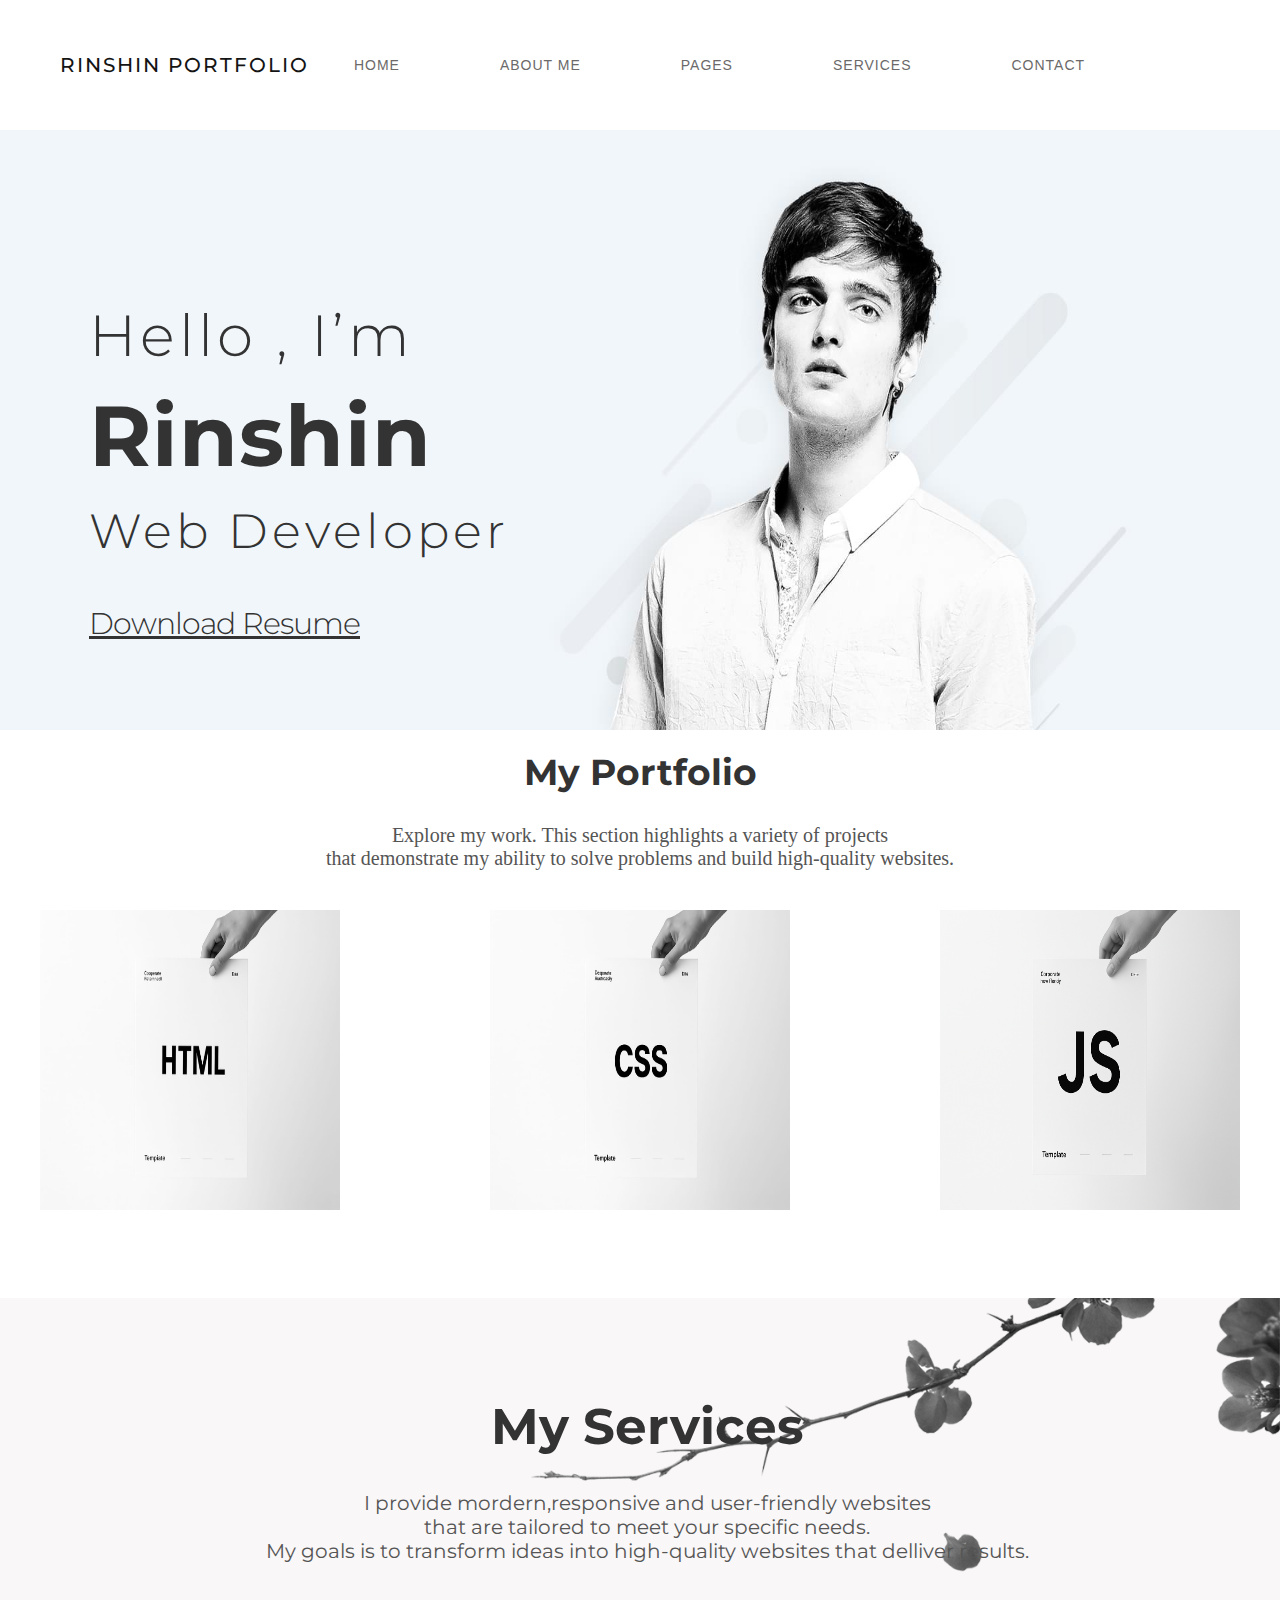
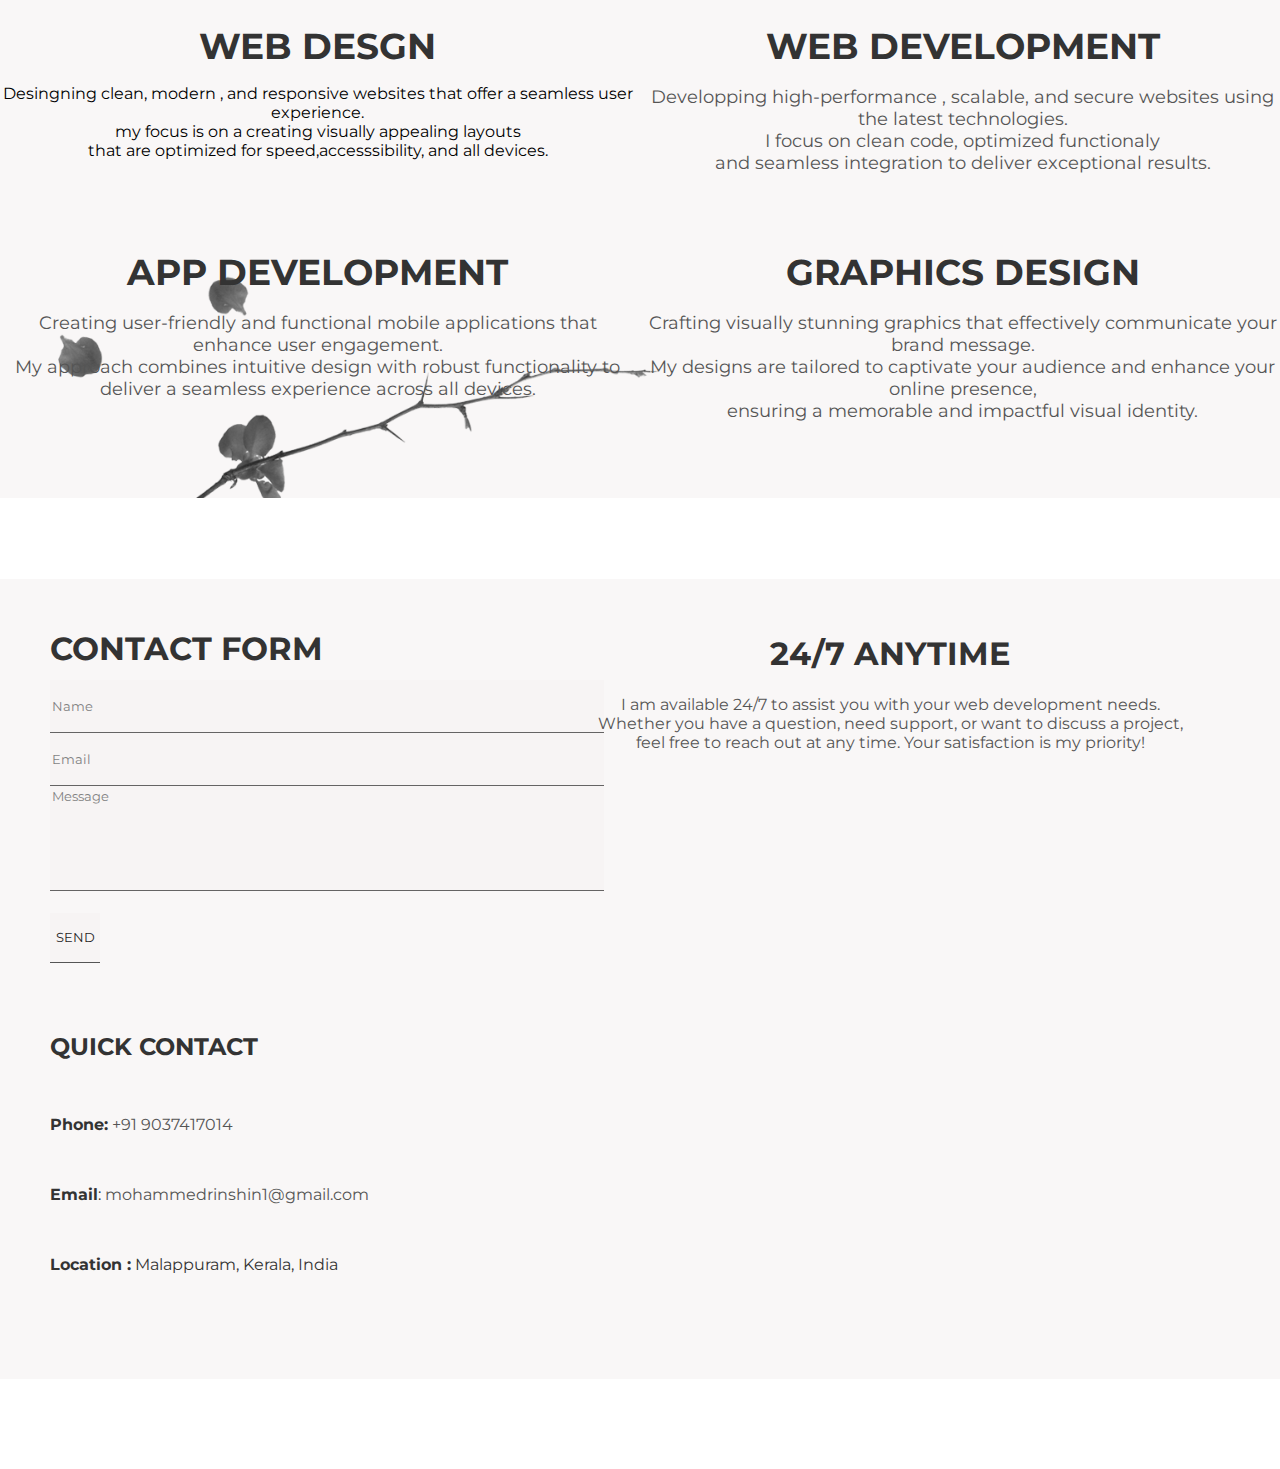
<file: index.html>
<!DOCTYPE html>
<html lang="en">
<head>
    <meta charset="UTF-8">
    <meta name="viewport" content="width=device-width, initial-scale=1.0">
    <title>Mohammed Rinshin — Web Developer</title>
    <link rel="stylesheet" href="style.css">
    <link rel="icon" href="icon.png" type="image/x-icon">
    <link href='https://cdn.boxicons.com/fonts/brands/boxicons-brands.min.css' rel='stylesheet'>
    <link href="https://fonts.googleapis.com/css2?family=Montserrat:wght@400;600&display=swap" rel="stylesheet">
  
</head>
<body>
    <nav class="navbar">
        <div class="container">
        <div id="leftSideName">
            <p>Rinshin Portfolio</p>
        </div>
        <div id="centerNames">
            <ul id="nav">
                <li><a href="index.html" target="_blank">HOME</a></li>
                <li><a href="about.html" target="_blank">ABOUT ME</a></li>
                <li><a href="">PAGES</a></li>
                <li><a href="services.html" target="_blank">SERVICES</a></li>
                <li><a href="contact.html" target="_blank">CONTACT</a></li>
            </ul>
        </div>
        <div id="rightSideLogo">
            <ul class="social-icons">
                <li><a href="#" style="color: #555;"><i class='bxl  bx-github'  ></i> </a></li>
                <li><a href="#" style="color: #555;"><i class='bxl  bx-facebook'  ></i> </a></li>
                <li><a href="#" style="color: #555;"><i class='bxl  bx-twitter'  ></i>  </a></li>
                <li><a href="#" style="color: #555;"><i class='bxl  bx-fiverr'  ></i> </a></li>

            </ul>
        </div>
    </div>
    </nav>
    <div>
        <img src="download.jpg" alt="Mohammed Rinshin" class="profile-image" style="width: 100%; height: 600px;">
        <div class="text">
           
        <p class="intro">
           Hello , I’m</p>
           <br>
       <h1 class="name">  Rinshin</h1>
        <br>
        <p class="role"> Web Developer
        </p>
        <p ><a href="/" class="resume"> Download Resume</a></p>
        
    </div>
    </div>
    <div class="portfolio-section">
       <h2 class="portfolio-title">
        My Portfolio
       </h2> 
       <p class="portfolio-description">
        Explore my work. This section highlights a variety of projects <br>that demonstrate my ability to solve problems and build high-quality websites.
       </p>
    </div>
    <div class="grid-img">
        <img src="html.jpg" alt="Html image" style="width: 400px; height: 300px;">
        
        <img src="css.jpg" alt="Css image" style="width: 400px; height: 300px;">
       
        
        <img src="js.png" alt="Js image" style="width: 400px; height: 300px;">
        

    </div>
    <br>

    <div class="Service">
        <img src="bg service.png" alt="Service image" class="service-image" style="width: 100%; height: 800px;">
    <h1 class="service-title">
        My Services
    </h1>
    <p  class="service-description">
       I provide mordern,responsive and user-friendly websites<br> that are tailored to meet your specific needs. <br> 
       My goals is to transform ideas into high-quality websites that delliver results.    
    </p>
    </div>
    <div class="services">
    <div class="WEB">
        <h1 class="web-title">
            WEB DESGN
        </h1>
        <p>
            Desingning clean, modern , and responsive websites that offer a seamless user experience. <br>
            my focus is on a creating visually appealing layouts <br> that are optimized for speed,accesssibility, and all devices. 
        </p>
    </div>
    <div class="DEV">
        <h1 class="dev-title">
            WEB DEVELOPMENT 
        </h1>
        <P class="dev-description">
            Developping high-performance , scalable, and secure websites using the latest technologies. <br>
            I focus on clean code, optimized functionaly <br> and seamless integration to deliver exceptional results.
        </P>
    </div>
        <div class="App">
            <h1 class="app-title">
                APP DEVELOPMENT
            </h1>
            <p class="app-description">
                Creating user-friendly and functional mobile applications that enhance user engagement. <br>
                My approach combines intuitive design with robust functionality to deliver a seamless experience across all devices.
            </p>
        </div>
        <div class="Graphics">
            <h1 class="graphics-title " >
                GRAPHICS DESIGN
            </h1>
            <p class="graphics-description">
                Crafting visually stunning graphics that effectively communicate your brand message. <br>
                My designs are tailored to captivate your audience and enhance your online presence, <br>
                ensuring a memorable and impactful visual identity.
            </p>

        </div>
    </div>
    <div class="contact">
   <div class="contact-section">
     <h1 class="contact-title">
        CONTACT FORM</h1>
<form action="https://api.web3forms.com/submit" method="POST">
    <input type="hidden" name="access_key" value="6125adcf-3bb6-419e-be3b-eadeb9770d52">

    <input type="text" name="name" placeholder="Name" required class="inputname" id="content-input">
    <br>
    <input type="email" name="email" placeholder="Email" required class="inputemail" id="content-input">
    <br>
    <textarea name="message" placeholder="Message" class="msg" required id="content-input"></textarea>
    <br><br>

    <button id="butn">SEND</button>
</form>



   </div>
    <div class="time">
         <h1 id="t-heading" style="color: #333;">24/7 ANYTIME</h1>
         <p id="t-content">
            I am available 24/7 to assist you with your web development needs. <br>
            Whether you have a question, need support, or want to discuss a project, <br>
            feel free to reach out at any time. Your satisfaction is my priority!
         </p>
    </div>
    <div class="quick">
        <h2 id="quickc">QUICK CONTACT</h2>
        <br>
        <p id="phonen">
            <b>Phone:</b> <a href="tel:+9037417014">+91 9037417014</a>
        </p>
        <br>
        <p id="email">
            <b>Email</b>: <a href="mailto:mohammedrinshin1@gmai.com">mohammedrinshin1@gmail.com</a>
        </p>
        <br>
        <p id="Location"> 
            <b>Location :</b> Malappuram, Kerala, India
        </p>
        <br>
    


    </div>
    </div>
   

    <script src="script.js"></script>
</body>
</html>
</file>
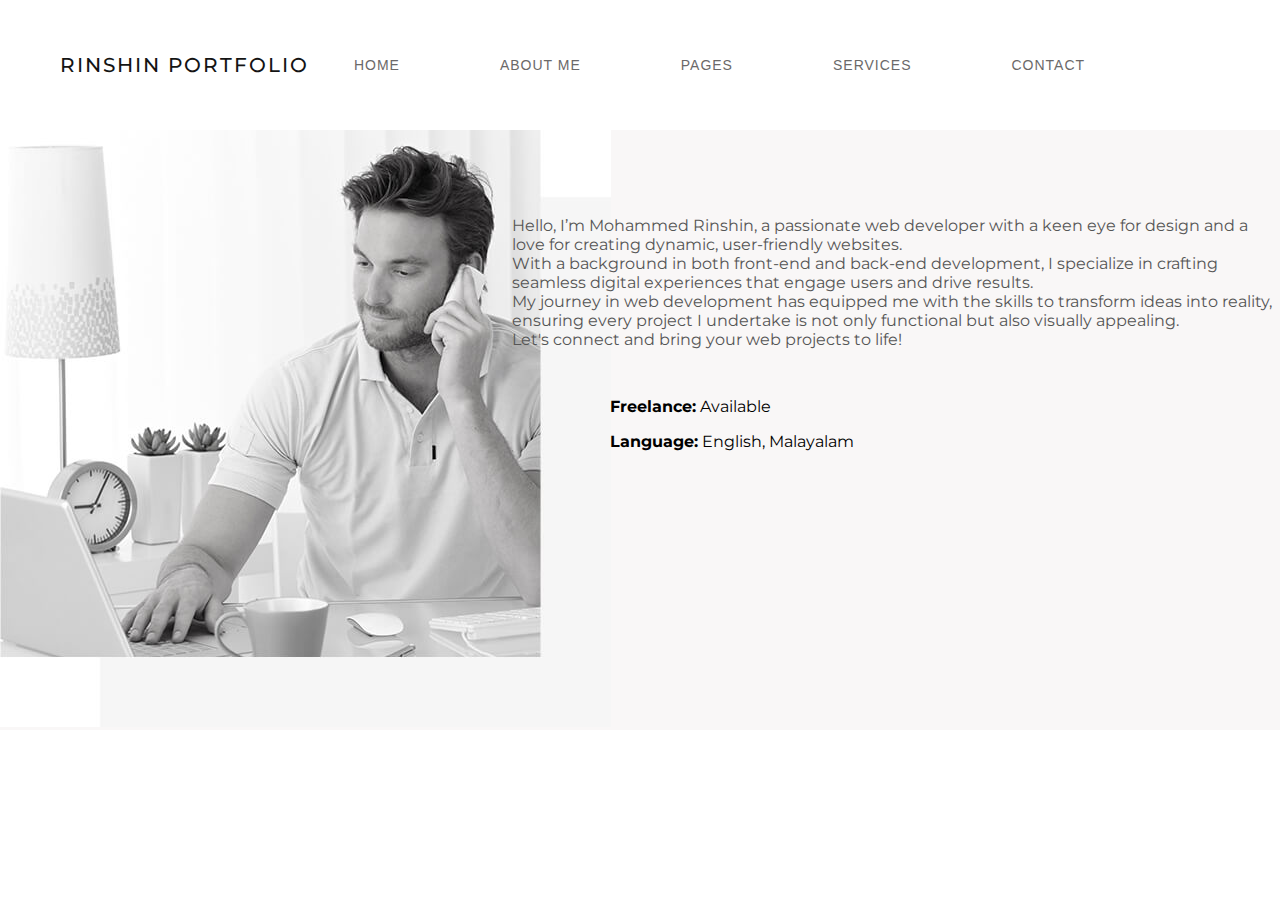
<file: about.html>
<!DOCTYPE html>
<html lang="en">
<head>
    <meta charset="UTF-8">
    <meta name="viewport" content="width=device-width, initial-scale=1.0">
    <title>Rinshin — About</title>
    <link rel="stylesheet" href="adstyle.css">
    <link rel="icon" href="icon.png" type="image/x-icon">
    <link href='https://cdn.boxicons.com/fonts/brands/boxicons-brands.min.css' rel='stylesheet'>
    <link href="https://fonts.googleapis.com/css2?family=Montserrat:wght@400;600&display=swap" rel="stylesheet">
</head>
<body>
     <nav class="navbar">
        <div class="container">
        <div id="leftSideName">
            <p>Rinshin Portfolio</p>
        </div>
        <div id="centerNames">
            <ul id="nav">
                <li><a href="index.html" target="_blank">HOME</a></li>
                <li><a href="about.html" target="_blank">ABOUT ME</a></li>
                <li><a href="">PAGES</a></li>
                <li><a href="services.html" target="_blank">SERVICES</a></li>
                <li><a href="contact.html" target="_blank">CONTACT</a></li>
            </ul>
        </div>
        <div id="rightSideLogo">
            <ul class="social-icons">
                <li><a href="#" style="color: #555;"><i class='bxl  bx-github'  ></i> </a></li>
                <li><a href="#" style="color: #555;"><i class='bxl  bx-facebook'  ></i> </a></li>
                <li><a href="#" style="color: #555;"><i class='bxl  bx-twitter'  ></i>  </a></li>
                <li><a href="#" style="color: #555;"><i class='bxl  bx-fiverr'  ></i> </a></li>

            </ul>
        </div>
    </div>
    </nav>
    <div class="body">
       <img src="about.jpg" alt="About Me" class="about-img">
       <p class="about-text">
        Hello, I’m Mohammed Rinshin, a passionate web developer with a keen eye for design and a love for creating dynamic, user-friendly websites.<br> With a background in both front-end and back-end development, I specialize in crafting seamless digital experiences that engage users and drive results.<br> My journey in web development has equipped me with the skills to transform ideas into reality, ensuring every project I undertake is not only functional but also visually appealing.<br> Let's connect and bring your web projects to life!
       </p>
       <p class="about-details">
        <b>Freelance:</b> Available
       </p>
       <p class="about-details">
        <b>Language:</b> English, Malayalam 
       </p>
    </div>
</body>
</html>
</file>
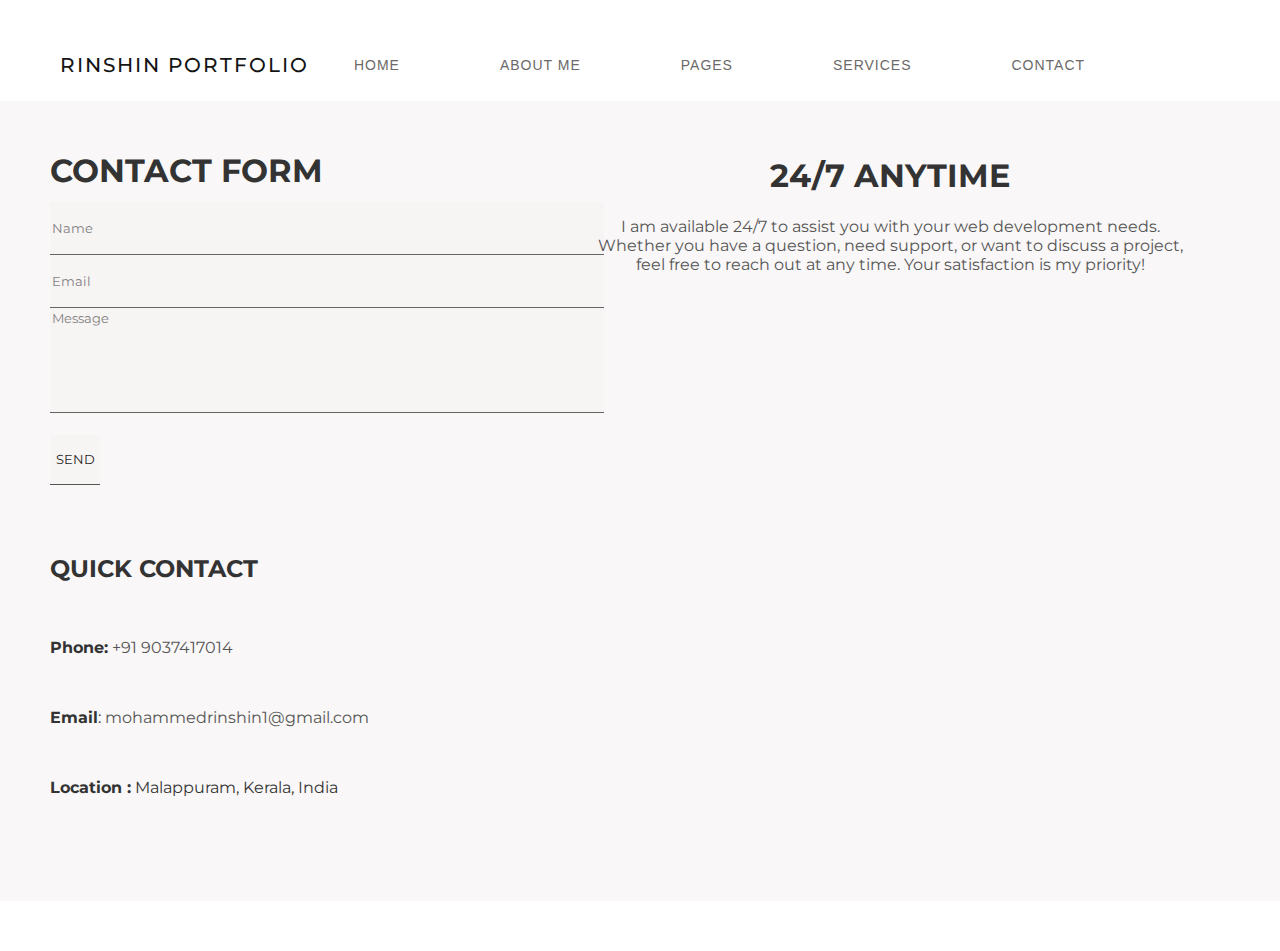
<file: contact.html>
<!DOCTYPE html>
<html lang="en">
<head>
    <meta charset="UTF-8">
    <meta name="viewport" content="width=device-width, initial-scale=1.0">
    <title>Rinshin — Contact</title>
    <link rel="icon" href="icon.png" type="image/x-icon">
    <link href='https://cdn.boxicons.com/fonts/brands/boxicons-brands.min.css' rel='stylesheet'>
    <link href="https://fonts.googleapis.com/css2?family=Montserrat:wght@400;600&display=swap" rel="stylesheet">
    <link rel="stylesheet" href="cos.css">
</head>
<body>
    <nav class="navbar">
        <div class="container">
        <div id="leftSideName">
            <p>Rinshin Portfolio</p>
        </div>
        <div id="centerNames">
            <ul id="nav">
                <li><a href="index.html" target="_blank">HOME</a></li>
                <li><a href="about.html" target="_blank">ABOUT ME</a></li>
                <li><a href="">PAGES</a></li>
                <li><a href="services.html" target="_blank">SERVICES</a></li>
                <li><a href="contact.html" target="_blank">CONTACT</a></li>
            </ul>
        </div>
        <div id="rightSideLogo">
            <ul class="social-icons">
                <li><a href="#" style="color: #555;"><i class='bxl  bx-github'  ></i> </a></li>
                <li><a href="#" style="color: #555;"><i class='bxl  bx-facebook'  ></i> </a></li>
                <li><a href="#" style="color: #555;"><i class='bxl  bx-twitter'  ></i>  </a></li>
                <li><a href="#" style="color: #555;"><i class='bxl  bx-fiverr'  ></i> </a></li>

            </ul>
        </div>
    </div>
    </nav>
        <div class="contact">
   <div class="contact-section">
     <h1 class="contact-title">
        CONTACT FORM</h1>
        <form action="https://api.web3forms.com/submit" method="POST">
    <input type="hidden" name="access_key" value="6125adcf-3bb6-419e-be3b-eadeb9770d52">

    <input type="text" name="name" placeholder="Name" required class="inputname" id="content-input">
    <br>
    <input type="email" name="email" placeholder="Email" required class="inputemail" id="content-input">
    <br>
    <textarea name="message" placeholder="Message" class="msg" required id="content-input"></textarea>
    <br><br>

    <button id="butn">SEND</button>
</form>

   </div>
    <div class="time">
         <h1 id="t-heading" style="color: #333;">24/7 ANYTIME</h1>
         <p id="t-content">
            I am available 24/7 to assist you with your web development needs. <br>
            Whether you have a question, need support, or want to discuss a project, <br>
            feel free to reach out at any time. Your satisfaction is my priority!
         </p>
    </div>
    <div class="quick">
        <h2 id="quickc">QUICK CONTACT</h2>
        <br>
        <p id="phonen">
            <b>Phone:</b> <a href="tel:+9037417014">+91 9037417014</a>
        </p>
        <br>
        <p id="email">
            <b>Email</b>: <a href="mailto:mohammedrinshin1@gmai.com">mohammedrinshin1@gmail.com</a>
        </p>
        <br>
        <p id="Location"> 
            <b>Location :</b> Malappuram, Kerala, India
        </p>
        <br>
    


    </div>
    </div>
</body>
</html>
</file>
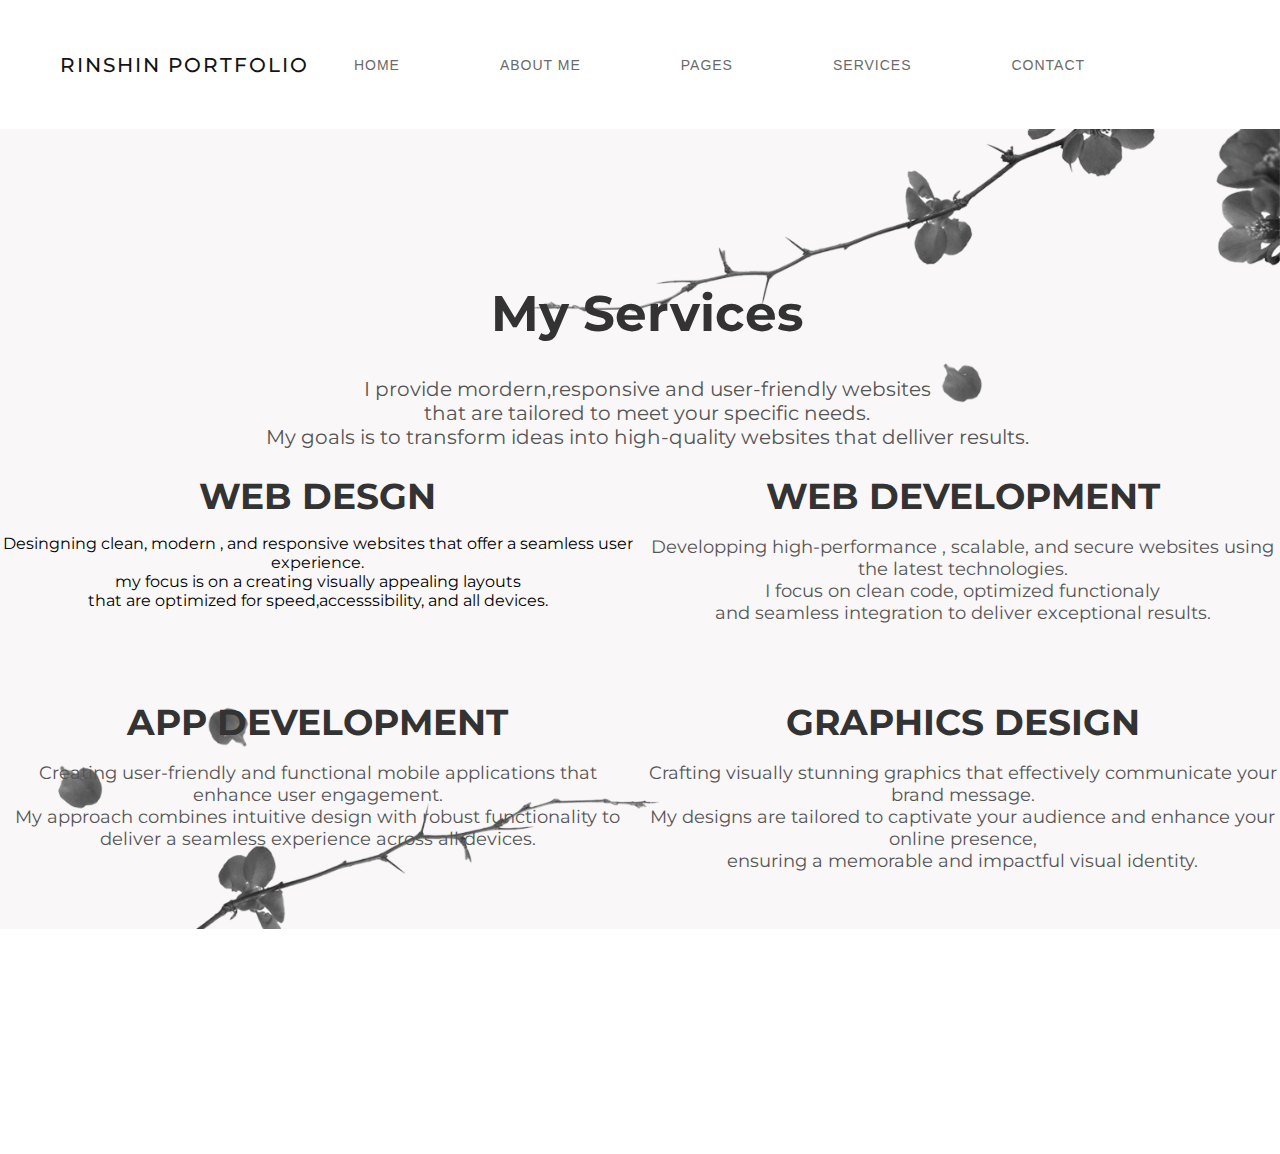
<file: services.html>
<!DOCTYPE html>
<html lang="en">
<head>
    <meta charset="UTF-8">
    <meta name="viewport" content="width=device-width, initial-scale=1.0">
    <title>Rinshin — Service</title>
    <link rel="icon" href="icon.png" type="image/x-icon">
    <link href='https://cdn.boxicons.com/fonts/brands/boxicons-brands.min.css' rel='stylesheet'>
    <link href="https://fonts.googleapis.com/css2?family=Montserrat:wght@400;600&display=swap" rel="stylesheet">
    <link rel="stylesheet" href="sv.css">
  
</head>
<body>
    <nav class="navbar">
        <div class="container">
        <div id="leftSideName">
            <p>Rinshin Portfolio</p>
        </div>
        <div id="centerNames">
            <ul id="nav">
                <li><a href="index.html"target="_blank">HOME</a></li>
                <li><a href="about.html" target="_blank">ABOUT ME</a></li>
                <li><a href="">PAGES</a></li>
                <li><a href="services.html" target="_blank">SERVICES</a></li>
                <li><a href="contact.html" target="_blank">CONTACT</a></li>
            </ul>
        </div>
        <div id="rightSideLogo">
            <ul class="social-icons">
                <li><a href="#" style="color: #555;"><i class='bxl  bx-github'  ></i> </a></li>
                <li><a href="#" style="color: #555;"><i class='bxl  bx-facebook'  ></i> </a></li>
                <li><a href="#" style="color: #555;"><i class='bxl  bx-twitter'  ></i>  </a></li>
                <li><a href="#" style="color: #555;"><i class='bxl  bx-fiverr'  ></i> </a></li>

            </ul>
        </div>
    </div>
    </nav>
    <div class="Service">
        <img src="bg service.png" alt="Service image" class="service-image" style="width: 100%; height: 800px;">
    <h1 class="service-title">
        My Services
    </h1>
    <p  class="service-description">
       I provide mordern,responsive and user-friendly websites<br> that are tailored to meet your specific needs. <br> 
       My goals is to transform ideas into high-quality websites that delliver results.    
    </p>
    </div>
    <div class="services">
    <div class="WEB">
        <h1 class="web-title">
            WEB DESGN
        </h1>
        <p>
            Desingning clean, modern , and responsive websites that offer a seamless user experience. <br>
            my focus is on a creating visually appealing layouts <br> that are optimized for speed,accesssibility, and all devices. 
        </p>
    </div>
    <div class="DEV">
        <h1 class="dev-title">
            WEB DEVELOPMENT 
        </h1>
        <P class="dev-description">
            Developping high-performance , scalable, and secure websites using the latest technologies. <br>
            I focus on clean code, optimized functionaly <br> and seamless integration to deliver exceptional results.
        </P>
    </div>
        <div class="App">
            <h1 class="app-title">
                APP DEVELOPMENT
            </h1>
            <p class="app-description">
                Creating user-friendly and functional mobile applications that enhance user engagement. <br>
                My approach combines intuitive design with robust functionality to deliver a seamless experience across all devices.
            </p>
        </div>
        <div class="Graphics">
            <h1 class="graphics-title " >
                GRAPHICS DESIGN
            </h1>
            <p class="graphics-description">
                Crafting visually stunning graphics that effectively communicate your brand message. <br>
                My designs are tailored to captivate your audience and enhance your online presence, <br>
                ensuring a memorable and impactful visual identity.
            </p>

        </div>
    </div>
</body>
</html>
</file>
<file: style.css>
body {
    margin: 0;
    padding: 0;
}

.container {
    
    display: flex;
    height: 130px;
    justify-content: space-between;
    align-items: center;
}

#leftSideName {
    display: flex;
    flex-direction: column;
    align-items: left;
    justify-content: center;
    margin-left: 60px;
    position: relative;
    cursor: pointer;
    font-family: 'Montserrat', sans-serif; 
    font-weight: 500; 
    font-size: 20px;
    text-transform: uppercase; 
    letter-spacing: 2px; 
    color: #141414; 
}


#nav {
    list-style: none;
    display: flex;
    justify-content: center;
    gap: 100px;
    color: #6b6969; 
}

#nav a {
    text-decoration: none;
    color: #6b6969; 
    font-family: Poppins, sans-serif;
    font-size: 14px;
    font-weight: 500;
    letter-spacing: 1px;
    display: block;
    line-height: 30px;
    cursor: pointer;
}

#nav a:hover  {
    color: #181717; 
}



.arrow {
    display: inline-block;
    margin-left: 7px;
    width: 5px;
    height: 5px;
    border-left: 1.5px solid #6b6969; 
    border-bottom: 1.5px solid #6b6969;
    margin-bottom: 3px;
    transform: rotate(-45deg);
    transition: transform 0.3s ease; 

#nav li:hover .arrow {
    border-left: 1.5px solid #000; 
    border-bottom: 1.5px solid #000;
}

.social-icons {
    list-style: none;
    display: flex;
    justify-content: right;
    gap: 10px;
    margin-right: 100px;
    position: relative;
    align-items: center;
    top: -50px;
    color: #555;
    cursor: pointer;
}

.social-icons a {
    text-decoration: none;
}
}
.navbar{
    width: 100%;
}
#rightSideLogo{
    display: flex;
    align-items: center;
    justify-content: center;
    margin-right: 60px;
   
}
.social-icons{
    display: flex;
    list-style: none;
    gap: 30px;
}
#centerNames:hover{
    color: black;
}
.social-icons a:hover  {
    color: #000; 
}
.navbar :hover{
    color: black;
}

.text{
    position: absolute;
    top:300px;
    margin-left:89px ;
    font-family: 'Montserrat', sans-serif;
    letter-spacing: 4px;
    font-display: swap;
   
}

.intro{
    font-size:clamp(58px, 2vw, 28px);
    font-weight: 300;
    margin: 0 0 6px;
    color: #333;
}
.name{
    font-weight: 700;
    font-size: clamp(85px, 4vw, 0px);
    line-height: 0.95;
    margin: 0 0 6px;
    color: #333;
    letter-spacing: 1px;

    
}
.role{
    font-weight: 300;
    font-size: clamp(48px, 3.2vw, 64px);
    margin: 0 0 24px;
    color: #333;
}
.resume{
    position: absolute;
    font-weight:300 ;
    font-size:clamp(5px, 3.9vw, 30px); 
    letter-spacing: -1px;
    color: #333;
    cursor: pointer;
   top: 305px;

}
.portfolio-title{
    text-align: center;
    font-size: 36px;
    font-weight: 700;
font-family: 'Montserrat', sans-serif;
    color: #333;
    margin-top: 20px;
}
.portfolio-description{
    text-align: center;
    font-size: 20px;
    color: #555;
    margin-top: 10px;
}
.grid-img{

    display: grid;
    grid-template-columns: 300px 300px 300px;
    padding: 20px;
    position: relative;
   left:0;
   right: 50px;
    cursor: pointer;
    column-gap: 150px;
    position: relative;
    justify-content: center;
}
.grid-img :hover{
    background-color: rgba(245, 222, 179, 0.801);
}
.service-image{
    position: relative;
    top: 50px;
    background-color: #eee6e653;

}
.service-title{
    font-family:'Montserrat', sans-serif;
    position: relative;
    color: #333;
    text-align: center;
    align-items: center;
    top: -685px;
    font-size: 50px;
    left:7px;

}
.service-description{
    position: relative;
    top: -685px;
    font-family:'Montserrat', sans-serif;
    color: #555;
    text-align: center;
    align-items: center;
    left: 7px;
    font-size: 20px;
}
.services{
    position: absolute;
    top: 1600px;
    display: grid;
    grid-template-columns: 1fr 1fr;
    grid-template-rows: 1fr 1fr;
    gap: 10px;
    text-align: center;
    font-family: 'Montserrat', sans-serif;


}
.dev-title ,.app-title, .graphics-title,.web-title {
    font-size: 36px;
    font-weight: 700;
    color: #333;
    margin-bottom: 10px;
}
.app-description, .dev-description, .graphics-description, .web-description {
    font-size: 18px;
    color: #555;
    margin-bottom: 20px;
}
.contact{
    background-color: #eee6e653;
    width: 100%;
    height: 800px;
    top: -90px;
    position: relative;
}
#content-input,input{
    font-family: 'Montserrat', sans-serif;
   outline: none;
    border-top: none;
    border-left: none;
    border-right:none ;
    border-bottom: 1px solid #555;

    color: #555;
    background-color: #eee6e624; 
    opacity: 0.9;
    width: 550px;
    transition: border-color 0.3s ease;
    position: relative;
    top: 40px;
    left:50px ;
overflow:scroll;

    
}
.content-input .send-btn:hover::after{
    width: 80px;
} 
.msg{
 height: 100px;
}
.inputname,.inputemail{
    height: 50px;

}
#content-input input:focus{
    border-bottom: 2px solid #ff6600;
}
.contact-title{
    font-family: 'Montserrat', sans-serif;
    color: #333;
    position: relative;
    left: 50px;
    top :50px;
}
#butn{
   position: relative;
   top: 40px;
   left: 50px;
   border: none;
   border-bottom: 1px solid #555;
   color: #272626;
   background-color:  #eee6e624;
   height: 50px;
   width: 50px;
   cursor: pointer;
   font-family: 'Montserrat', sans-serif;
    
}
#butn:hover:hover{
   background-color:  #eee6e628;
    color: black;
    font-weight: bold;
    border-bottom: #000 solid 2px;
}
 #content-input:focus{
    background-color:  #eee6e628;
    color: black;
    font-weight: bold;
    border-bottom: #000 solid 2px;
 }
 .time{
    position: relative;
    text-align: center;
    top: -310px;
    right:-250px;
    font-family: 'Montserrat', sans-serif;
    letter-spacing: 1;
    color: #555;
 }
 .quick{
       font-family: 'Montserrat', sans-serif;
    color: #333;
    position: relative;
    left: 50px;
    top :-50px;
    cursor: pointer;
   
}
.quick a{
    text-decoration: none;
    color: #555;
    cursor: pointer;
}
#content-input,input,textarea{
    font-family: 'Montserrat', sans-serif;
   outline: none;
    border-top: none;
    border-left: none;
    border-right:none ;
    border-bottom: 1px solid #555;

    color: #555;
    background-color: #eee6e624; 
    opacity: 0.9;
    width: 550px;
    transition: border-color 0.3s ease;
    position: relative;
    top: 40px;
    left:50px ;
    overflow:auto;
    resize: none;
}

/* Responsive helpers */
img {
    max-width: 100%;
    height: auto;
    display: block;
}

/* Media Queries for Responsive Design */
@media screen and (max-width: 1200px) {
    #nav {
        gap: 60px;
    }
    .grid-img {
        grid-template-columns: repeat(3, 1fr);
        column-gap: 60px;
    }
    .grid-img img {
        width: 100% !important;
        height: auto !important;
    }
}

@media screen and (max-width: 992px) {
    .container {
        flex-direction: column;
        height: auto;
        padding: 16px 0;
    }
    #leftSideName {
        margin-left: 0;
        text-align: center;
    }
    #centerNames { }
    #nav {
        gap: 30px;
    }
    #rightSideLogo {
        margin-right: 0;
    }
    .social-icons {
        margin-right: 0;
        top: 0;
        justify-content: center;
    }
    .profile-image {
        height: 60vh !important;
        object-fit: cover;
    }
    .text {
        position: static;
        margin: 20px;
        text-align: center;
    }
    .resume {
        position: static;
        display: inline-block;
        margin-top: 12px;
    }
    .grid-img {
        grid-template-columns: repeat(2, minmax(0, 1fr));
        column-gap: 20px;
        row-gap: 20px;
        padding: 10px;
    }
    .service-image {
        height: 420px !important;
    }
    .service-title, .service-description {
        position: static;
        top: auto;
        left: auto;
        margin: 10px 15px 0;
    }
    .services {
        position: static;
        top: auto;
        display: grid;
        grid-template-columns: 1fr;
        gap: 20px;
        padding: 20px 15px;
    }
    .contact {
        height: auto;
        padding-bottom: 40px;
        top: 0;
    }
    #content-input, input, textarea {
        width: 90%;
        left: 5%;
    }
    .contact-title, #butn {
        left: 5%;
    }
    .time {
        position: static;
        margin: 32px auto;
        padding: 0 16px;
    }
    .quick {
        position: static;
        margin: 16px;
    }
}

@media screen and (max-width: 768px) {
    #nav {
        flex-direction: column;
        gap: 10px;
        align-items: center;
    }
    .intro {
        font-size: 28px;
    }
    .name {
        font-size: 42px;
    }
    .role {
        font-size: 24px;
    }
    .grid-img {
        grid-template-columns: 1fr;
    }
    .service-image {
        height: 320px !important;
    }
    #t-content br {
        display: none;
    }
}

@media screen and (max-width: 576px) {
    #leftSideName p {
        font-size: 16px;
    }
    .social-icons {
        gap: 16px;
    }
    .portfolio-description {
        padding: 0 16px;
    }
}
#content-input,input,textarea{
    font-family: 'Montserrat', sans-serif;
   outline: none;
    border-top: none;
    border-left: none;
    border-right:none ;
    border-bottom: 1px solid #555;

    color: #555;
    background-color: #eee6e624; 
    opacity: 0.9;
    width: 550px;
    transition: border-color 0.3s ease;
    position: relative;
    top: 40px;
    left:50px ;
    overflow:auto;
    resize: none;
}
</file>
<file: adstyle.css>
body {
    margin: 0;
    padding: 0;
}

.container {
    
    display: flex;
    height: 130px;
    justify-content: space-between;
    align-items: center;
}

#leftSideName {
    display: flex;
    flex-direction: column;
    align-items: left;
    justify-content: center;
    margin-left: 60px;
    position: relative;
    cursor: pointer;
    font-family: 'Montserrat', sans-serif; 
    font-weight: 500; 
    font-size: 20px;
    text-transform: uppercase; 
    letter-spacing: 2px; 
    color: #141414; 
}


#nav {
    list-style: none;
    display: flex;
    justify-content: center;
    gap: 100px;
    color: #6b6969;
}

#nav a {
    text-decoration: none;
    color: #6b6969; 
    font-family: Poppins, sans-serif;
    font-size: 14px;
    font-weight: 500;
    letter-spacing: 1px;
    display: block;
    line-height: 30px;
    cursor: pointer;
}

#nav a:hover  {
    color: #181717; 
}



.arrow {
    display: inline-block;
    margin-left: 7px;
    width: 5px;
    height: 5px;
    border-left: 1.5px solid #6b6969; 
    border-bottom: 1.5px solid #6b6969;
    margin-bottom: 3px;
    transform: rotate(-45deg);
    transition: transform 0.3s ease; 

#nav li:hover .arrow {
    border-left: 1.5px solid #000; 
    border-bottom: 1.5px solid #000;
}

.social-icons {
    list-style: none;
    display: flex;
    justify-content: right;
    gap: 10px;
    margin-right: 100px;
    position: relative;
    align-items: center;
    top: -50px;
    color: #555;
    cursor: pointer;
}

.social-icons a {
    text-decoration: none;
}
}
.navbar{
    width: 100%;
}
#rightSideLogo{
    display: flex;
    align-items: center;
    justify-content: center;
    margin-right: 60px;
   
}
.social-icons{
    display: flex;
    list-style: none;
    gap: 30px;
}
#centerNames:hover{
    color: black;
}
.social-icons a:hover  {
    color: #000; 
}
.navbar :hover{
    color: black;
}
.body{
    width: 100%;
    height: 600px;
    background-color:  #eee6e653;
}
.about-text{
    position: absolute;
    text-align: left;
    right: 0px;
    top: 200px;
    width: 60%;
    font-family: 'Montserrat', sans-serif;
    color: #555;
    letter-spacing: 2;
}
.about-details{
    font-family: 'Montserrat', sans-serif;
    position: relative;
    top : -350px;
    left: 610px;
   align-content: center;
}
</file>
<file: cos.css>
body {
    margin: 0;
    padding: 0;
}

.container {
    
    display: flex;
    height: 130px;
    justify-content: space-between;
    align-items: center;
}

#leftSideName {
    display: flex;
    flex-direction: column;
    align-items: left;
    justify-content: center;
    margin-left: 60px;
    position: relative;
    cursor: pointer;
    font-family: 'Montserrat', sans-serif; 
    font-weight: 500; 
    font-size: 20px;
    text-transform: uppercase; 
    letter-spacing: 2px; 
    color: #141414; 
}


#nav {
    list-style: none;
    display: flex;
    justify-content: center;
    gap: 100px;
    color: #6b6969; 
}

#nav a {
    text-decoration: none;
    color: #6b6969; 
    font-family: Poppins, sans-serif;
    font-size: 14px;
    font-weight: 500;
    letter-spacing: 1px;
    display: block;
    line-height: 30px;
    cursor: pointer;
}

#nav a:hover  {
    color: #181717; 
}



.arrow {
    display: inline-block;
    margin-left: 7px;
    width: 5px;
    height: 5px;
    border-left: 1.5px solid #6b6969; 
    border-bottom: 1.5px solid #6b6969;
    margin-bottom: 3px;
    transform: rotate(-45deg);
    transition: transform 0.3s ease; 

#nav li:hover .arrow {
    border-left: 1.5px solid #000; 
    border-bottom: 1.5px solid #000;
}

.social-icons {
    list-style: none;
    display: flex;
    justify-content: right;
    gap: 10px;
    margin-right: 100px;
    position: relative;
    align-items: center;
    top: -50px;
    color: #555;
    cursor: pointer;
}

.social-icons a {
    text-decoration: none;
}
}
.navbar{
    width: 100%;
}
#rightSideLogo{
    display: flex;
    align-items: center;
    justify-content: center;
    margin-right: 60px;
   
}
.social-icons{
    display: flex;
    list-style: none;
    gap: 30px;
}
#centerNames:hover{
    color: black;
}
.social-icons a:hover  {
    color: #000; 
}
.navbar :hover{
    color: black;
}
.contact{
    background-color: #eee6e653;
    width: 100%;
    height: 800px;
    top: -50px;
    position: relative;
}
#content-input,input{
    font-family: 'Montserrat', sans-serif;
   outline: none;
    border-top: none;
    border-left: none;
    border-right:none ;
    border-bottom: 1px solid #555;

    color: #555;
    background-color: #eee6e624; 
    opacity: 0.9;
    width: 550px;
    transition: border-color 0.3s ease;
    position: relative;
    top: 40px;
    left:50px ;
overflow:scroll;

    
}
.content-input .send-btn:hover::after{
    width: 80px;
} 
.msg{
 height: 100px;
}
.inputname,.inputemail{
    height: 50px;

}
#content-input input:focus{
    border-bottom: 2px solid #ff6600;
}
.contact-title{
    font-family: 'Montserrat', sans-serif;
    color: #333;
    position: relative;
    left: 50px;
    top :50px;
}
#butn{
   position: relative;
   top: 40px;
   left: 50px;
   border: none;
   border-bottom: 1px solid #555;
   color: #272626;
   background-color:  #eee6e624;
   height: 50px;
   width: 50px;
   cursor: pointer;
   font-family: 'Montserrat', sans-serif;
    
}
#butn:hover:hover{
   background-color:  #eee6e628;
    color: black;
    font-weight: bold;
    border-bottom: #000 solid 2px;
}
 #content-input:focus{
    background-color:  #eee6e628;
    color: black;
    font-weight: bold;
    border-bottom: #000 solid 2px;
 }
 .time{
    position: relative;
    text-align: center;
    top: -310px;
    right:-250px;
    font-family: 'Montserrat', sans-serif;
    letter-spacing: 1;
    color: #555;
 }
 .quick{
       font-family: 'Montserrat', sans-serif;
    color: #333;
    position: relative;
    left: 50px;
    top :-50px;
    cursor: pointer;
   
}
.quick a{
    text-decoration: none;
    color: #555;
    cursor: pointer;
}
#content-input,input,textarea{
    font-family: 'Montserrat', sans-serif;
   outline: none;
    border-top: none;
    border-left: none;
    border-right:none ;
    border-bottom: 1px solid #555;

    color: #555;
    background-color: #eee6e624; 
    opacity: 0.9;
    width: 550px;
    transition: border-color 0.3s ease;
    position: relative;
    top: 40px;
    left:50px ;
    overflow:auto;
    resize: none;
}
</file>
<file: sv.css>
body {
    margin: 0;
    padding: 0;
}

.container {
    
    display: flex;
    height: 130px;
    justify-content: space-between;
    align-items: center;
}

#leftSideName {
    display: flex;
    flex-direction: column;
    align-items: left;
    justify-content: center;
    margin-left: 60px;
    position: relative;
    cursor: pointer;
    font-family: 'Montserrat', sans-serif; 
    font-weight: 500; 
    font-size: 20px;
    text-transform: uppercase; 
    letter-spacing: 2px; 
    color: #141414; 
}


#nav {
    list-style: none;
    display: flex;
    justify-content: center;
    gap: 100px;
    color: #6b6969; 
}

#nav a {
    text-decoration: none;
    color: #6b6969; 
    font-family: Poppins, sans-serif;
    font-size: 14px;
    font-weight: 500;
    letter-spacing: 1px;
    display: block;
    line-height: 30px;
    cursor: pointer;
}

#nav a:hover  {
    color: #181717; 
}



.arrow {
    display: inline-block;
    margin-left: 7px;
    width: 5px;
    height: 5px;
    border-left: 1.5px solid #6b6969; 
    border-bottom: 1.5px solid #6b6969;
    margin-bottom: 3px;
    transform: rotate(-45deg);
    transition: transform 0.3s ease; 

#nav li:hover .arrow {
    border-left: 1.5px solid #000; 
    border-bottom: 1.5px solid #000;
}

.social-icons {
    list-style: none;
    display: flex;
    justify-content: right;
    gap: 10px;
    margin-right: 100px;
    position: relative;
    align-items: center;
    top: -50px;
    color: #555;
    cursor: pointer;
}

.social-icons a {
    text-decoration: none;
}
}
.navbar{
    width: 100%;
}
#rightSideLogo{
    display: flex;
    align-items: center;
    justify-content: center;
    margin-right: 60px;
   
}
.social-icons{
    display: flex;
    list-style: none;
    gap: 30px;
}
#centerNames:hover{
    color: black;
}
.social-icons a:hover  {
    color: #000; 
}
.navbar :hover{
    color: black;
}
.service-image{
    position: relative;
    top: -1px;
    background-color: #eee6e653;

}
.service-title{
    font-family:'Montserrat', sans-serif;
    position: relative;
    color: #333;
    text-align: center;
    align-items: center;
    top: -685px;
    font-size: 50px;
    left:7px;

}
.service-description{
    position: relative;
    top: -685px;
    font-family:'Montserrat', sans-serif;
    color: #555;
    text-align: center;
    align-items: center;
    left: 7px;
    font-size: 20px;
}
.services{
    position: absolute;
    top: 450px;
    display: grid;
    grid-template-columns: 1fr 1fr;
    grid-template-rows: 1fr 1fr;
    gap: 10px;
    text-align: center;
    font-family: 'Montserrat', sans-serif;


}
.dev-title ,.app-title, .graphics-title,.web-title {
    font-size: 36px;
    font-weight: 700;
    color: #333;
    margin-bottom: 10px;
}
.app-description, .dev-description, .graphics-description, .web-description {
    font-size: 18px;
    color: #555;
    margin-bottom: 20px;
}
</file>
